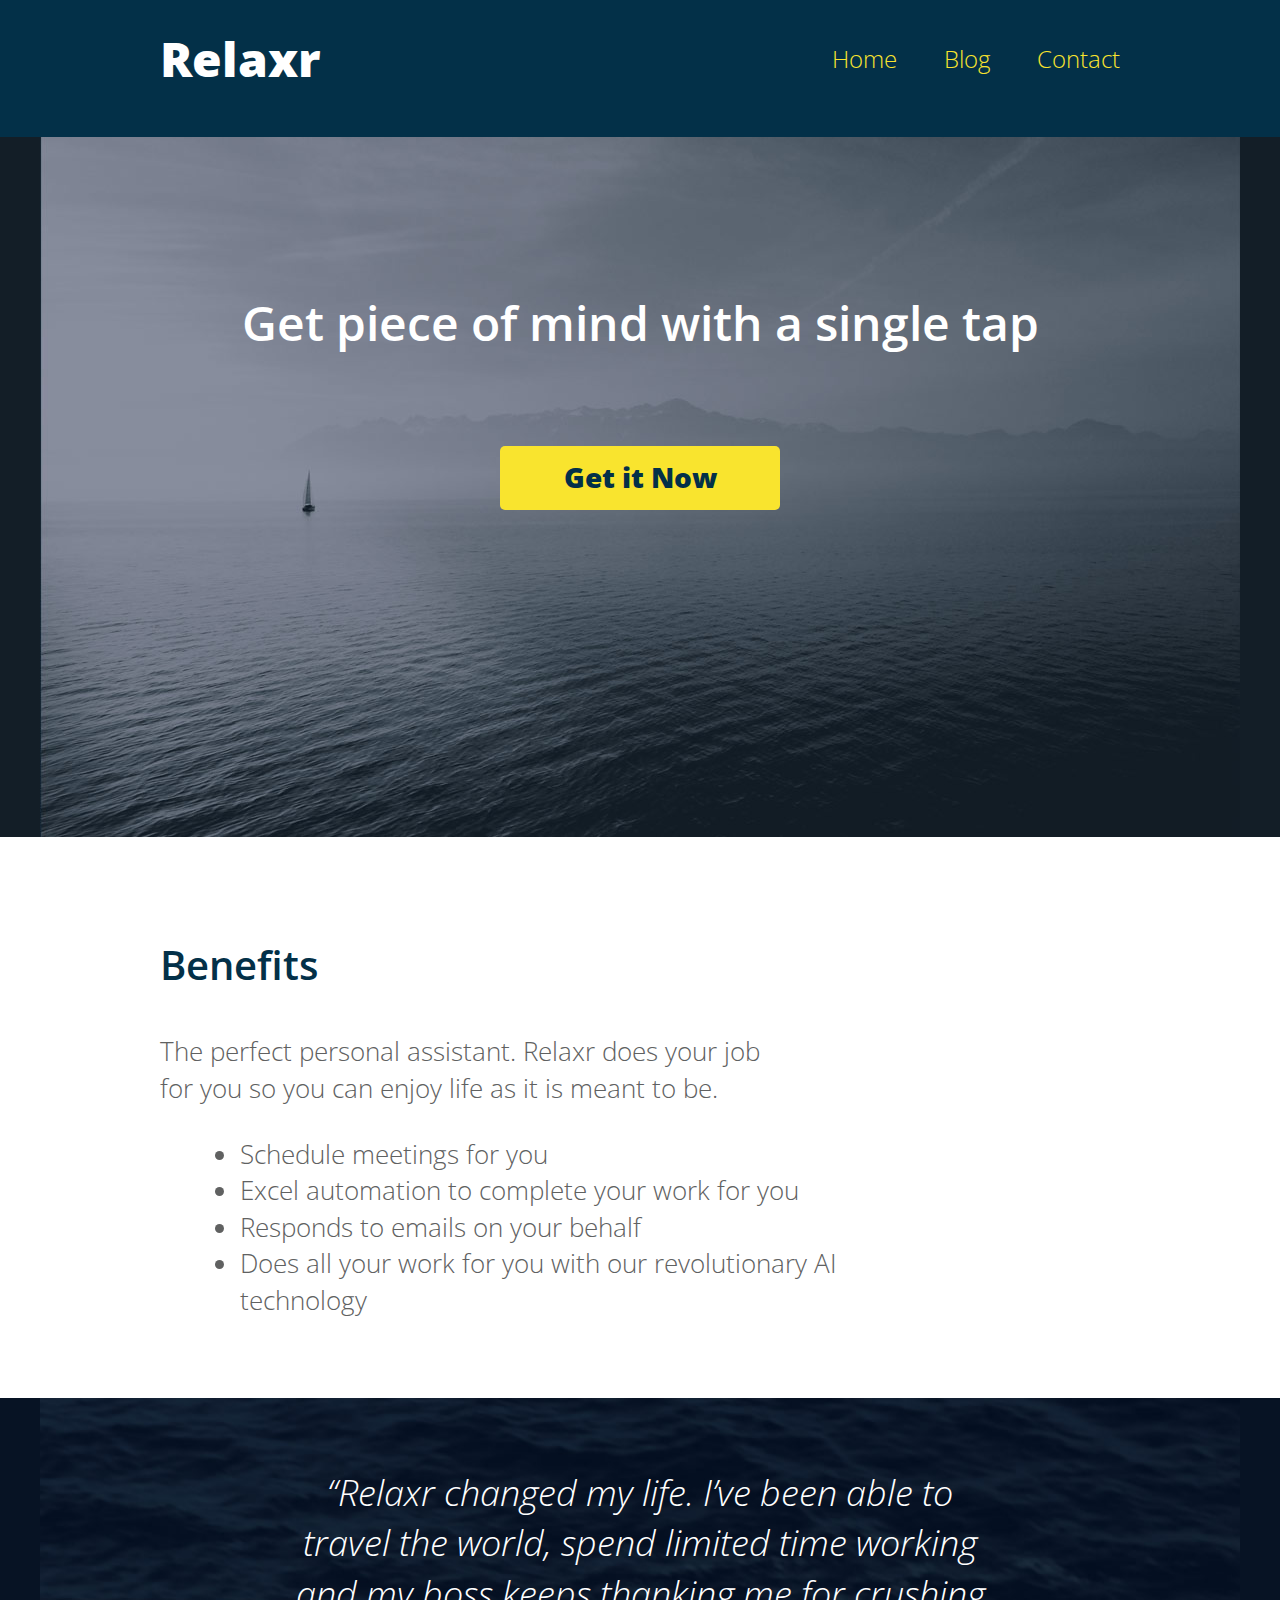
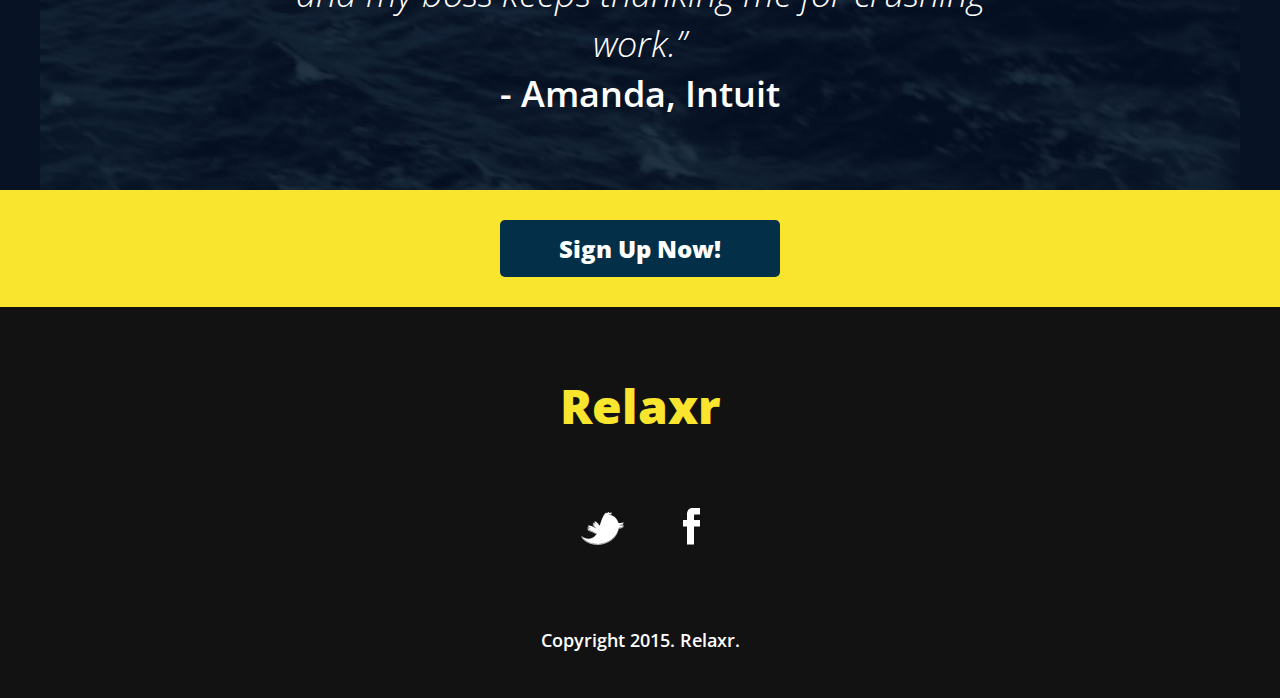
<file: index.html>
<!DOCTYPE html>
<html lang="en">
	<head>
    	<meta charset="utf-8">
    	<meta name="description" content="The perfect personal assistant. Relaxr does your job for you so you can enjoy life as it is meant to be.">

		<title>Relaxr Landing Page</title>
		<link href='http://fonts.googleapis.com/css?family=Open+Sans:300italic,300,600,800' rel='stylesheet' type='text/css'>

		<!-- external CSS link -->
		<link rel="stylesheet" href="css/reset.css">
		<link rel="stylesheet" href="css/style.css">

	</head>
	<body>
		<header> 
			<div class="container">
				<h1 class="logo">Relaxr</h1>
				<nav>
					<ul>
						<li><a href="index.html">Home</a></li>
						<li><a href="blog.html">Blog</a></li>
						<li><a href="contact.html">Contact</a></li>
					</ul>
				</nav>
			</div>
		</header>
		<section id="hero">
			<div class="container">
				<h2>Get piece of mind with a single tap</h2>
				<a class="button yellow" href="#">Get it Now</a>
			</div>
		</section>
		<section id="benefits">
			<div class="container">
				<h3>Benefits</h3>
				<p>The perfect personal assistant. Relaxr does your job for you so you can enjoy life as it is meant to be.</p>
				<ul>
					<li>Schedule meetings for you</li>
					<li>Excel automation to complete your work for you</li>
					<li>Responds to emails on your behalf</li>
					<li>Does all your work for you with our revolutionary AI technology</li>
				</ul>
			</div>
		</section>
		<section id="testimonial">
			<div class="container">
				<blockquote>&ldquo;Relaxr changed my life. I&rsquo;ve been able to travel the world, spend limited time working and my boss keeps thanking me for crushing work.&rdquo;
				<span>- Amanda, Intuit</span></blockquote>
			</div>
		</section>
		<aside id="bottom-cta">
			<a class="button blue" href="#">Sign Up Now!</a>
		</aside>
		<footer>
			<h4 class="logo">Relaxr</h4>

			<ul>
				<li><a href="#"><img src="images/twitter.png" alt="Twitter logo"></a></li>
				<li><a href="#"><img src="images/facebook.png" alt="Facebook logo"></a></li>
			</ul>

			<p class="copyright">Copyright 2015. Relaxr.</p>
		</footer>
	</body>
</html>
</file>
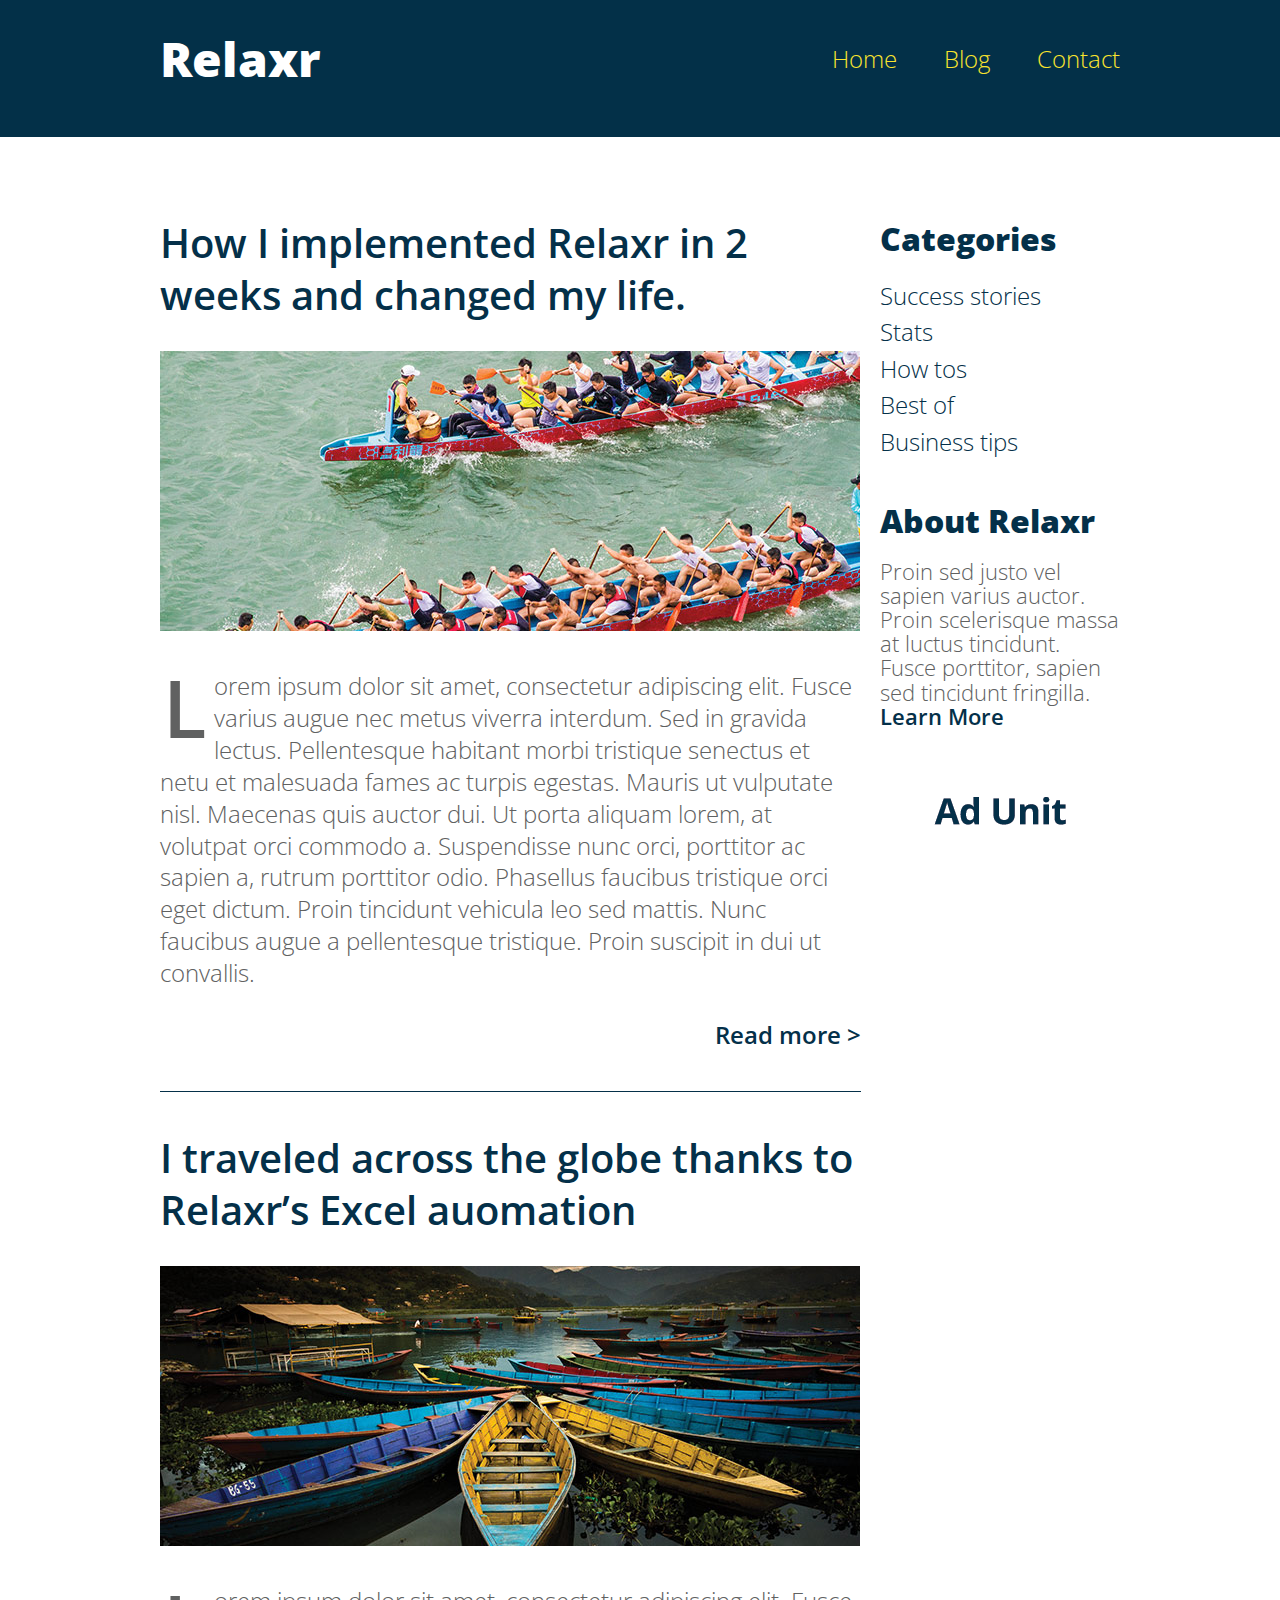
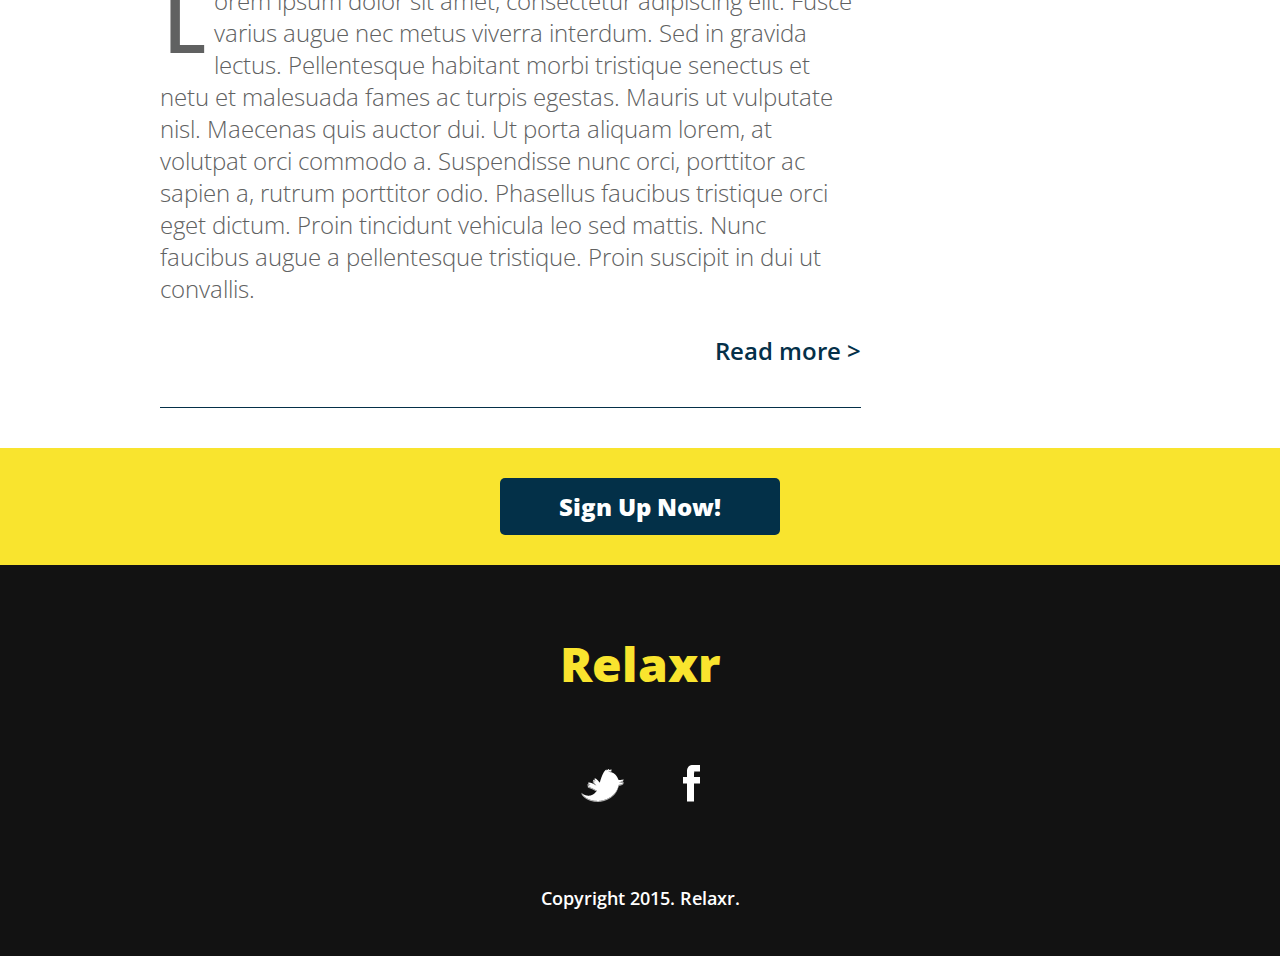
<file: blog.html>
<!DOCTYPE html>
<html lang="en">
	<head>
    	<meta charset="utf-8">
    	<meta name="description" content="The perfect personal assistant. Relaxr does your job for you so you can enjoy life as it is meant to be.">

		<title>Relaxr Blog</title>
		<link href='http://fonts.googleapis.com/css?family=Open+Sans:300italic,300,600,800' rel='stylesheet' type='text/css'>

		<!-- external CSS link -->
		<link rel="stylesheet" href="css/reset.css">
		<link rel="stylesheet" href="css/style.css">

	</head>
	<body>
		<header>
			<div class="container">
				<h1 class="logo">Relaxr</h1>
				<nav>
					<ul>
						<li><a href="index.html">Home</a></li>
						<li><a href="blog.html">Blog</a></li>
						<li><a href="contact.html">Contact</a></li>
					</ul>
				</nav>
			</div>
		</header>
		<section id="main">
			<div class="container">
				<section id="posts">
					<article class="post">
						<h2><a href="#">How I implemented Relaxr in 2 weeks and changed my life.</a></h2>
						<img src="images/blog_photo1.jpg" alt="Crew Meet">
						<p>Lorem ipsum dolor sit amet, consectetur adipiscing elit. Fusce varius augue nec metus viverra interdum. Sed in gravida lectus. Pellentesque habitant morbi tristique senectus et netu et malesuada fames ac turpis egestas. Mauris ut vulputate nisl.  Maecenas quis auctor dui. Ut porta aliquam lorem, at volutpat orci commodo a. Suspendisse nunc orci, porttitor ac sapien a, rutrum porttitor odio. Phasellus faucibus tristique orci eget dictum. Proin tincidunt vehicula leo sed mattis. Nunc faucibus augue a pellentesque tristique. Proin suscipit in dui ut convallis.</p>

						<p class="readmore"><a href="#">Read more &gt;</a></p>
					</article>
					<article class="post">
						<h2><a href="#">I traveled across the globe thanks to Relaxr’s Excel auomation</a></h2>
						<img src="images/blog_photo2.jpg" alt="Canoes">
						<p>Lorem ipsum dolor sit amet, consectetur adipiscing elit. Fusce varius augue nec metus viverra interdum. Sed in gravida lectus. Pellentesque habitant morbi tristique senectus et netu et malesuada fames ac turpis egestas. Mauris ut vulputate nisl.  Maecenas quis auctor dui. Ut porta aliquam lorem, at volutpat orci commodo a. Suspendisse nunc orci, porttitor ac sapien a, rutrum porttitor odio. Phasellus faucibus tristique orci eget dictum. Proin tincidunt vehicula leo sed mattis. Nunc faucibus augue a pellentesque tristique. Proin suscipit in dui ut convallis.</p>

						<p class="readmore"><a href="#">Read more &gt;</a></p>
					</article>
				</section><!--
			--><aside id="sidebar">
					<h3>Categories</h3>
					<ul>
						<li><a href="#">Success stories</a></li>
						<li><a href="#">Stats</a></li>
						<li><a href="#">How tos</a></li>
						<li><a href="#">Best of</a></li>
						<li><a href="#">Business tips</a></li>
					</ul>
					<h3>About Relaxr</h3>
					<p>Proin sed justo vel sapien varius auctor. Proin scelerisque massa at luctus tincidunt. Fusce porttitor, sapien sed tincidunt fringilla.<br>
					<a href="">Learn More</a></p>
					<img src="images/ad-unit.png" alt="Ad Unit">
				</aside>
			</div>
		</section>

		<aside id="bottom-cta">
			<a class="button blue" href="#">Sign Up Now!</a>
		</aside>
		<footer>
			<h4 class="logo">Relaxr</h4>

			<ul>
				<li><a href="#"><img src="images/twitter.png" alt="Twitter logo"></a></li>
				<li><a href="#"><img src="images/facebook.png" alt="Facebook logo"></a></li>
			</ul>

			<p class="copyright">Copyright 2015. Relaxr.</p>
		</footer>
	</body>
</html>
</file>
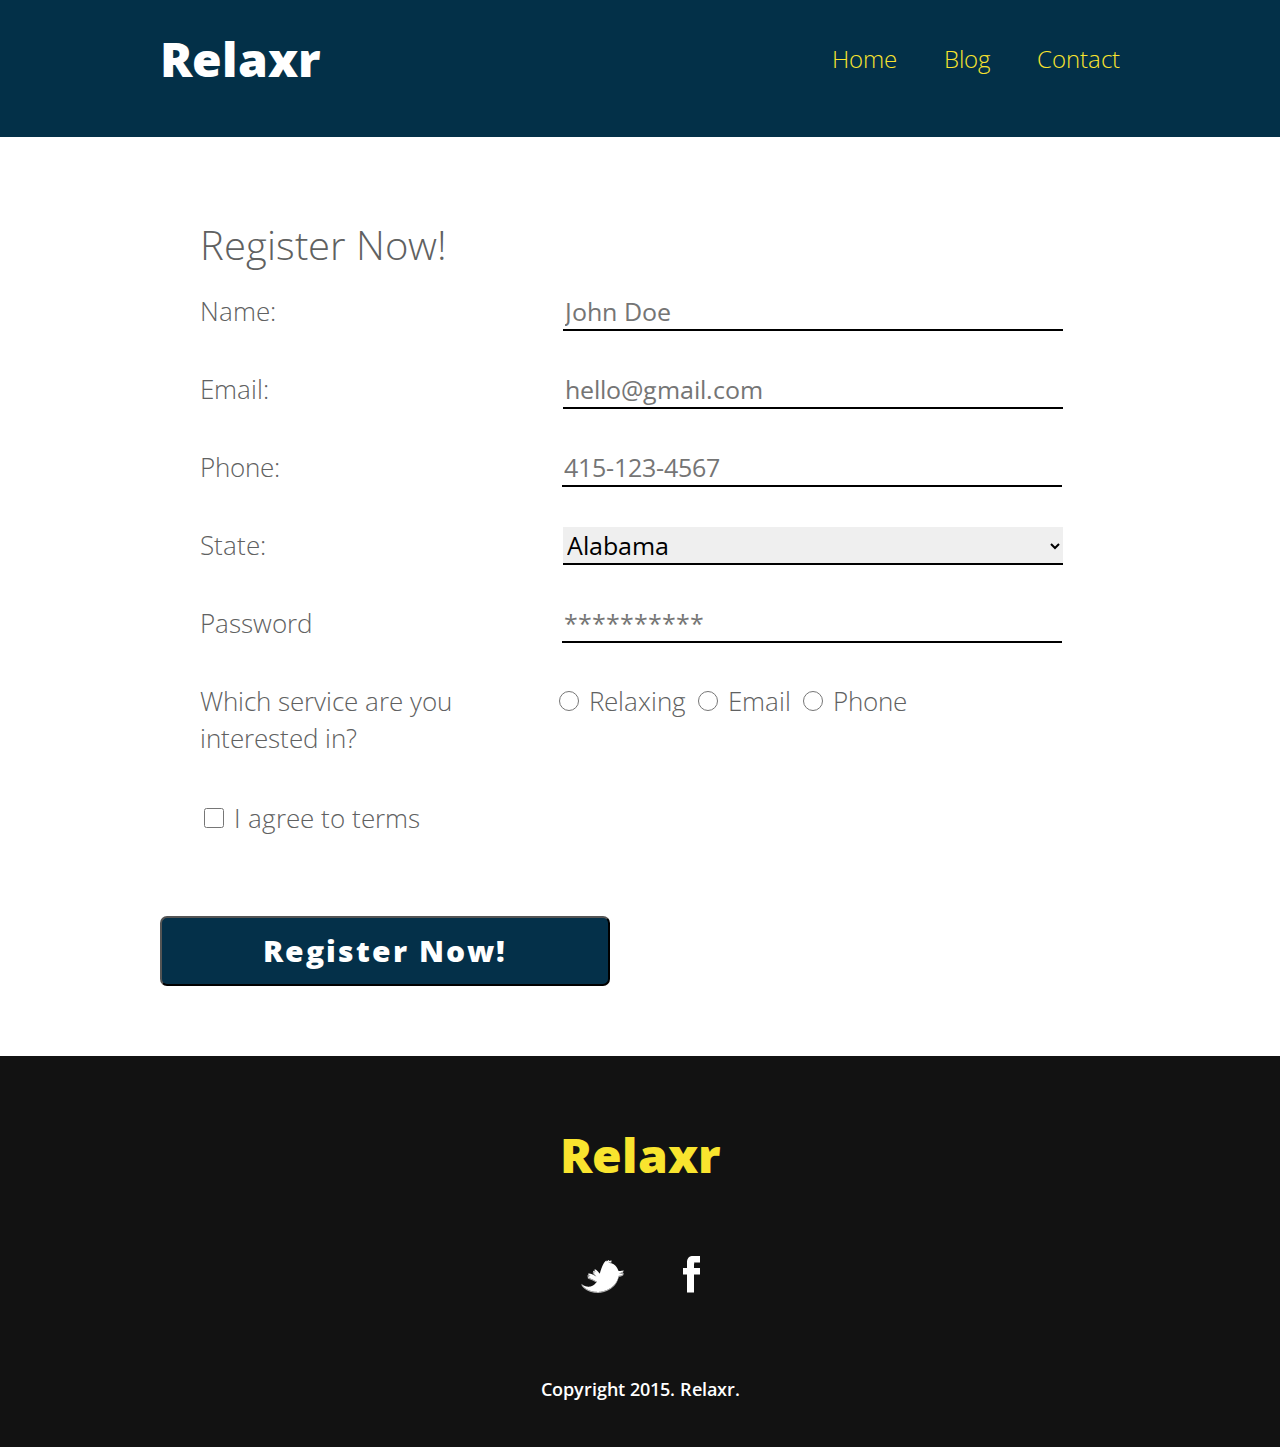
<file: register.html>
<!DOCTYPE html>
<html lang="en">

<head>
	<meta charset="utf-8">
	<meta name="description" content="The perfect personal assistant. Relaxr does your job for you so you can enjoy life as it is meant to be.">

	<title>Relaxr Blog</title>
	<link href='http://fonts.googleapis.com/css?family=Open+Sans:300italic,300,600,800' rel='stylesheet' type='text/css'>

	<!-- external CSS link -->
	<link rel="stylesheet" href="css/reset.css">
	<link rel="stylesheet" href="css/style.css">

</head>

<body>
	<header>
		<div class="container">
			<h1 class="logo">Relaxr</h1>
			<nav>
				<ul>
					<li>
						<a href="index.html">Home</a>
					</li>
					<li>
						<a href="blog.html">Blog</a>
					</li>
					<li>
						<a href="#">Contact</a>
					</li>
				</ul>
			</nav>
		</div>
	</header>
	<section id="main">

		<form>

			<h1>Register Now!</h1>
			<div id="namesection">
				<span>Name:</span>
				<label for="name">Name</label>
				<input type="text" id="name" name="name" placeholder="John Doe">
			</div>

			<div id="email">
				<span>Email:</span>
				<label for="email">Email</label>
				<input type="text" id="email" name="email" placeholder="hello@gmail.com">
			</div>

			<div id="phone">
				<span>Phone:</span>
				<label for="phone">Phone</label>
				<input type="text" id="phone" name="phone" placeholder="415-123-4567">
			</div>

			<div id="state">
				<span>State:</span>
				<label for="state">State</label>
					<select id="fiftystates">
						<option value="alabama">Alabama</option>
						<option value="alaska">Alaska</option>
						<option value="arizona">Arizona</option>
						<option value="arkansas">Arkansas</option>
						<option value="california">California</option>
						<option value="colorado">Colorado</option>
						<option value="connecticut">Connecticut</option>
						<option value="delaware">Delaware</option>
						<option value="florida">Florida</option>
						<option value="georgia">Georgia</option>
						<option value="hawaii">Hawaii</option>
						<option value="idaho">Idaho</option>
						<option value="illinois">Illinois</option>
						<option value="indiana">Indiana</option>
						<option value="iowa">Iowa</option>
						<option value="kansas">Kansas</option>
						<option value="kentucky">Kentucky</option>
						<option value="lousiana">Louisiana</option>
						<option value="maine">Maine</option>
						<option value="maryland">Maryland</option>
						<option value="massachusetts">Massachusetts</option>
						<option value="michigan">Michigan</option>
						<option value="minnesota">Minnesota</option>
						<option value="mississippi">Mississippi</option>
						<option value="missouri">Missouri</option>
						<option value="montana">Montana</option>
						<option value="nebraska">Nebraska</option>
						<option value="nevada">Nevada</option>
						<option value="newhampshire">New Hampshire</option>
						<option value="newjersey">New Jersey</option>
						<option value="newmexico">New Mexico</option>
						<option value="newyork">New York</option>
						<option value="northcarolina">North Carolina</option>
						<option value="northdakota">North Dakota</option>
						<option value="ohio">Ohio</option>
						<option value="oklahoma">Oklahoma</option>
						<option value="oregon">Oregon</option>
						<option value="pennsylvania">Pennsylvania</option>
						<option value="rhodeisland">Rhode Island</option>
						<option value="southcarolina">South Carolina</option>
						<option value="southdakota">South Dakota</option>
						<option value="tennessee">Tennessee</option>
						<option value="texas">Texas</option>
						<option value="utah">Utah</option>
						<option value="vermont">Vermont</option>
						<option value="virginia">Virginia</option>
						<option value="washington">Washington</option>
						<option value="westvirginia">West Virginia</option>
						<option value="wisconsin">Wisconsin</option>
						<option value="wyoming">Wyoming</option>
					</select>
			</div>

			<div id="password">
				<span>Password</span>
				<label for="password">Password</label>
				<input type="password" name="password" id="password" placeholder="**********">
			</div>

			<div id="service">
				<span>Which service are you </br>interested in?</span>
				<label for="service">Service</label>
			<div class="buttonscontainer">
				<input type="radio" name="service" id="relaxing">
				<span>Relaxing</span>
				<input type="radio" name="service" id="email">
				<span>Email</span>
				<input type="radio" name="service" id="phone">
				<span>Phone</span>
			</div>
			</div>

			<div id="terms">
				<input type="checkbox" name="terms" id="terms">
				<span>I agree to terms</span>
				<label for="terms">Terms</label>
			</div>

		</form>

		<div class="container">
			<section id="contact">
				<a href="#"><input type="submit" value="Register Now!"></a>
			</section>
		</div>
	</section>

	<footer>
		<h4 class="logo">Relaxr</h4>

		<ul>
			<li>
				<a href="#">
					<img src="images/twitter.png" alt="Twitter logo">
				</a>
			</li>
			<li>
				<a href="#">
					<img src="images/facebook.png" alt="Facebook logo">
				</a>
			</li>
		</ul>

		<p class="copyright">Copyright 2015. Relaxr.</p>
	</footer>
</body>

</html>
</file>
<file: css/style.css>
/*
Project Name: Blank Template
Client: Your Client
Author: Your Name
Developer @GA in NYC
*/

/******************************************
/* SETUP
/*******************************************/

/* Box Model Hack */

* {
  -moz-box-sizing: border-box;
  /* Firexfox */
  -webkit-box-sizing: border-box;
  /* Safari/Chrome/iOS/Android */
  box-sizing: border-box;
  /* IE */
}

/* Clear fix hack */

.clearfix:after {
  content: ".";
  display: block;
  clear: both;
  visibility: hidden;
  line-height: 0;
  height: 0;
}

.clear {
  clear: both;
}

.alignright {
  float: right;
  padding: 0 0 10px 10px;
  /* note the padding around a right floated image */
}

.alignleft {
  float: left;
  padding: 0 10px 10px 0;
  /* note the padding around a left floated image */
}

/******************************************
/* BASE STYLES
/*******************************************/

body {
  color: #f0efef;
  font-size: 26px;
  line-height: 1.4;
  color: #606161;
  font-family: 'Open Sans', Helvetica, Arial, sans-serif;
  font-weight: 300;
  background-color: white;
}

a {
  text-decoration: none;
}

/******************************************
/* LAYOUT
/*******************************************/

/* Center the container */

.container {
  width: 100%;
  max-width: 960px;
  margin: 0 auto;
}

.logo {
  font-size: 48px;
  font-weight: 800;
}

header {
  background: #033048;
  padding: 25px 0;
  overflow: hidden;
}

header .logo {
  color: #fff;
  float: left;
}

header nav {
  float: right;
  margin-top: 15px;
}

header nav ul li {
  display: inline-block;
  margin: 0 0 0 40px;
  font-size: 24px;
}

header nav ul li a {
  color: #f9e42e;
}

#hero {
  height: 700px;
  background: url(../images/header_bg.jpg) no-repeat top center #131e27;
  padding-top: 32px;
}

#hero .logo {
  color: #fff;
}

#hero h2 {
  font-size: 48px;
  text-align: center;
  color: #fff;
  margin: 120px 0 90px;
  font-weight: 600;
}

.button {
  border-radius: 5px;
  font-weight: 800;
  padding: 12px 0;
  width: 280px;
  font-size: 28px;
  text-align: center;
  display: block;
  margin: 0 auto;
}

.yellow {
  background: #f9e42e;
  color: #033048;
}

.blue {
  background: #033048;
  color: #fff;
  font-size: 24px;
}

#benefits {
  padding: 100px 0 80px;
}

h3 {
  color: #033048;
  font-size: 40px;
  font-weight: 600;
  margin-bottom: 40px;
}

#benefits p,
#benefits ul {
  width: 600px;
}

#benefits ul {
  list-style: disc;
  margin: 30px 0 0 80px;
}

#testimonial {
  background: url(../images/testimonial_bg.jpg) no-repeat top center #071324;
  padding: 70px 0 70px;
  color: #fff;
}

blockquote {
  font-size: 36px;
  font-weight: 300;
  font-style: italic;
  text-align: center;
  width: 75%;
  margin: 0 auto;
}

blockquote span {
  font-weight: 600;
  display: block;
  font-style: normal;
}

#main {
  margin-top: 80px;
}

#posts {
  width: 73%;
  display: inline-block;
  margin-right: 1.95%;
  vertical-align: top;
}

#sidebar {
  width: 25%;
  display: inline-block;
  vertical-align: top;
}

.post {
  border-bottom: 1px solid #043049;
  padding-bottom: 40px;
  margin-bottom: 40px;
}

.post h2 {
  font-weight: 600;
  font-size: 40px;
  line-height: 1.3;
  margin-bottom: 30px;
}

.post h2 a {
  color: #043049;
}

.post img {
  margin-bottom: 30px;
}

.post p {
  font-size: 24px;
  line-height: 1.333;
  color: #606161;
}

.post p:first-of-type:first-letter {
  float: left;
  font-size: 80px;
  line-height: 65px;
  padding-top: 4px;
  padding-right: 8px;
  padding-left: 3px;
  font-weight: 600;
}

.readmore {
  text-align: right;
  margin-top: 30px;
}

.readmore a {
  color: #043049;
  font-weight: 600;
}

/*.button {
  border-radius: 5px;
  font-weight: 800;
  padding: 12px 0;
  width: 280px;
  font-size: 28px;
  text-align: center;
  display: block;
  margin: 0 auto;
}
.yellow {
  background: #f9e42e;
  color: #033048;
}
.blue {
  background: #033048;
  color: #fff;
  font-size: 24px;
}*/

#sidebar h3 {
  font-size: 32px;
  font-weight: 800;
  margin-bottom: 15px;
  color: #043049;
}

#sidebar ul {
  margin-bottom: 40px;
}

#sidebar ul li a {
  color: #043049;
  font-size: 24px;
}

#sidebar p {
  font-size: 22px;
  line-height: 1.1;
  margin-bottom: 40px;
}

#sidebar p a {
  color: #043049;
  font-weight: 600;
}

#bottom-cta {
  background: #f9e42e;
  padding: 30px;
  text-align: center;
}

footer {
  background: #121212;
  padding: 65px 0 45px;
  text-align: center;
}

footer .logo {
  color: #f9e42e;
  margin-bottom: 68px;
}

footer ul li {
  display: inline-block;
  list-style: none;
  margin: 0 26px 75px;
}

footer p {
  font-size: 18px;
  color: #fff;
  font-weight: 600;
}

#contact {
  width: 70%;
}

@media only screen and (max-width: 768px) {
  body {
    font-size: 18px;
  }
  header {
    padding: 10px;
  }
  h3 {
    font-size: 30px;
  }
  .logo {
    font-size: 36px;
  }
  header nav ul li {
    margin: 0px 20px 0 0;
  }
  header nav ul li {
    font-size: 18px;
  }
  #hero {
    height: auto;
    padding: 30px 0 50px;
  }
  #hero h2 {
    font-size: 28px;
    margin: 40px 0 60px;
  }
  #benefits {
    padding: 30px 0;
  }
  #benefits p,
  #benefits ul {
    width: 82%;
    margin: 0 auto 20px;
  }
  blockquote {
    font-size: 20px;
    width: 90%;
  }
  #main {
    margin-top: 25px;
  }
  footer .logo,
  footer ul li {
    margin-bottom: 30px;
  }
  #posts,
  #sidebar {
    margin: 0 auto;
    width: 95%;
    display: block;
  }
  .post h2 {
    font-size: 24px;
  }
  .post p {
    font-size: 18px;
  }
  .post p:first-of-type:first-letter {
    float: none;
    font-size: 18px;
    line-height: 18px;
    padding: 0;
    font-weight: 300;
  }
  .post img {
    width: 100%;
    margin-bottom: 15px;
  }
  #sidebar h3 {
    font-size: 24px;
  }
  #sidebar ul li a,
  #sidebar p {
    font-size: 18px;
  }
  #sidebar img {
    display: none;
  }
}

/* form style */


h1 {
  font-size: 40px;
  margin-bottom: 20px;
}

form {
  padding-left: 200px;
}

span {
  font-weight: 300;
}

div {
  margin-bottom: 40px;
}

div label {
  display: none;
}

input {
  font-family: 'Open Sans', sans-serif;
}

input[type="text"]#name {
  margin-left: 280px;
  border-top: 0;
  border-left: 0;
  border-right: 0;
  border-bottom: 2px solid;
  width: 500px;
  font-size: 25px;
}

input[type="text"]#email {
  margin-left: 287px;
  border-top: 0;
  border-left: 0;
  border-right: 0;
  border-bottom: 2px solid;
  width: 500px;
  font-size: 25px;
}

input[type="text"]#phone {
  margin-left: 275px;
  border-top: 0;
  border-left: 0;
  border-right: 0;
  border-bottom: 2px solid;
  width: 500px;
  font-size: 25px;
}

input[type="password"]#password {
  margin-left: 243px;
  border-top: 0;
  border-left: 0;
  border-right: 0;
  border-bottom: 2px solid;
  width: 500px;
  font-size: 25px;
}

#service {
  display: flex;
}

input[type="radio"] {
  height: 20px;
  width: 20px;
}

.buttonscontainer {
  margin-left: 102px;
}

input[type="checkbox"]#terms {
  height: 20px;
  width: 20px;
}

input[type="submit"] {
  color: white;
  font-size: 30px;
  font-weight: 800;
  height: 70px;
  width: 450px;
  letter-spacing: 2px;
  background-color: #043049;
  margin-top: 40px;
  margin-bottom: 70px;
  border-radius: 7px;
}

#fiftystates {
  border-top: 0;
  border-left: 0;
  border-right: 0;
  border-bottom: 2px solid;
  border-color: black;
  width: 500px;
  font-family: 'Open Sans', sans-serif;
  font-size: 25px;
  margin-left: 290px;
  color: black;
}
</file>
